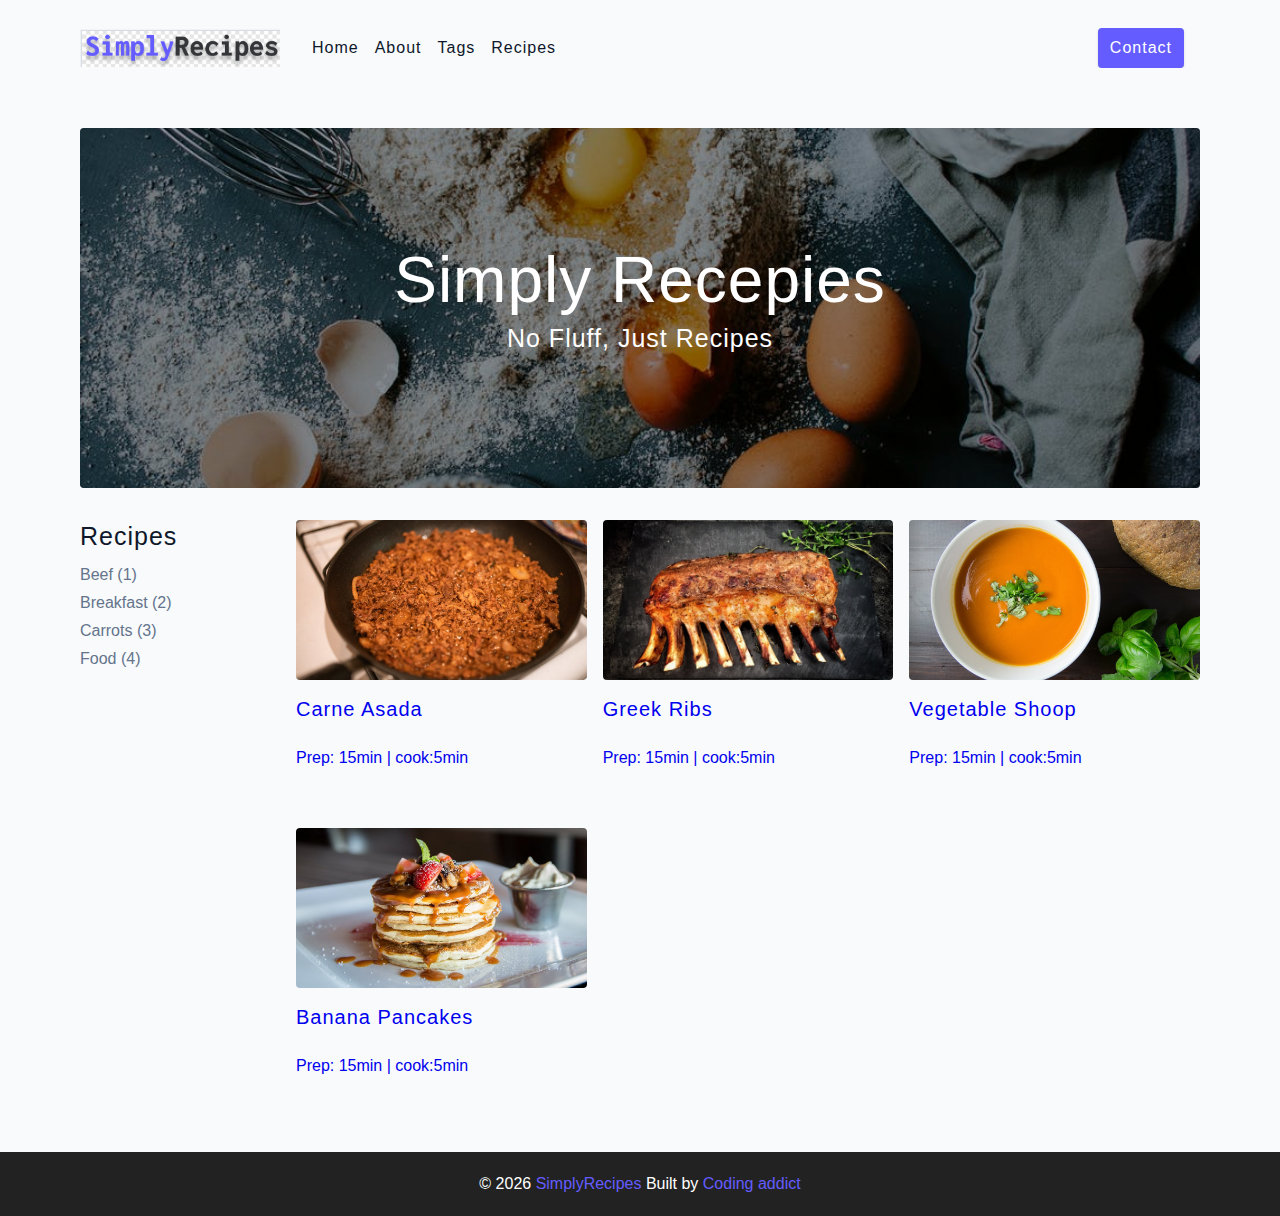
<file: Project3/index.html>
<!DOCTYPE html>
<html lang="en">

<head>
    <meta charset="UTF-8" />
    <meta http-equiv="X-UA-Compatible" content="IE=edge" />
    <meta name="viewport" content="width=device-width, initial-scale=1.0" />
    <title>Simply Recipes</title>
    <!-- favicon -->
    <link rel="shortcut icon" href="./assets/favicon.ico" type="image/x-icon" />
    <!-- normalize -->
    <link rel="stylesheet" href="normalize.css" />
    <!-- font-awesome -->
    <link rel="stylesheet" href="https://cdnjs.cloudflare.com/ajax/libs/font-awesome/5.14.0/css/all.min.css" />
    <!-- main css -->
    <link rel="stylesheet" href="main.css" />
</head>

<body>
    <!-- nav  -->
    <nav class="navbar">
        <div class="nav-center">
            <!-- header  -->
            <div class="nav-header">
                <a href="index.html" class="nav-logo">
                    <img src="./assets/logo.png" alt="simply recipes">
                </a>
                <button class="btn nav-btn">
                    <i class="fas fa-align-justify"></i>
                </button>
            </div>
            <!-- links -->
            <div class="nav-links">
                <a href="index.html" class="nav-link">Home</a>
                <a href="about.html" class="nav-link">About</a>
                <a href="tags.html" class="nav-link">Tags</a>
                <a href="recepies.html" class="nav-link">Recipes</a>
                <div class="nav-link contact-link">
                    <a href="contact.html" class="btn">Contact</a>
                </div>
            </div>
        </div>
    </nav>
    <!-- end of nav  -->
    <!-- main  -->
    <main class="page">
        <!-- header  -->
        <header class="hero">
            <div class="hero-container">
                <div class="hero-text">
                    <h1>simply recepies</h1>
                    <h4>no fluff, just recipes</h4>
                </div>
            </div>
        </header>
        <!-- end of header  -->
        <!-- recepies container  -->
        <section class="recipes-container">
            <!-- tag container  -->
            <div class="tags-container">
                <h4>recipes</h4>
                <div class="tags-list">
                    <a href="tag-template.html">Beef (1)</a>
                    <a href="tag-template.html">Breakfast (2)</a>
                    <a href="tag-template.html">Carrots (3)</a>
                    <a href="tag-template.html">Food (4)</a>
                </div>
            </div>
            <!-- end of tags container  -->
        <!-- recepies container  -->
        <div class="recipes-list">
            <!-- single recipes  -->
            <a href="single-recipe.html" class="recepie">
                <img src="./assets/recipes/recipe-1.jpeg" alt="food" class="img recipe-img"/>
                <h5>carne asada</h5>
                <p>Prep: 15min | cook:5min</p>
            </a>
            <a href="single-recipe.html" class="recepie">
                <img src="./assets/recipes/recipe-2.jpeg" alt="food" class="img recipe-img" />
                <h5>greek ribs</h5>
                <p>Prep: 15min | cook:5min</p>
            </a>
            <a href="single-recipe.html" class="recepie">
                <img src="./assets/recipes/recipe-3.jpeg" alt="food" class="img recipe-img" />
                <h5>vegetable shoop</h5>
                <p>Prep: 15min | cook:5min</p>
            </a>
            <a href="single-recipe.html" class="recepie">
                <img src="./assets/recipes/recipe-4.jpeg" alt="food" class="img recipe-img" />
                <h5>banana pancakes</h5>
                <p>Prep: 15min | cook:5min</p>
            </a>
            <!-- end single recipes  -->
        </div>
        <!-- end recepies container  -->
        </section>
    </main>
    <!-- end of main  -->
    <!-- footer  -->
    <footer class="page-fotter">
        <p>&copy; <span id="date"></span>
        <span class="footer-logo">SimplyRecipes</span>
        Built by <a href="https://www.johnsmilga.com/">Coding addict</a>
    </p>
    </footer>
<script src="app.js"></script>
</body>

</html>
</file>
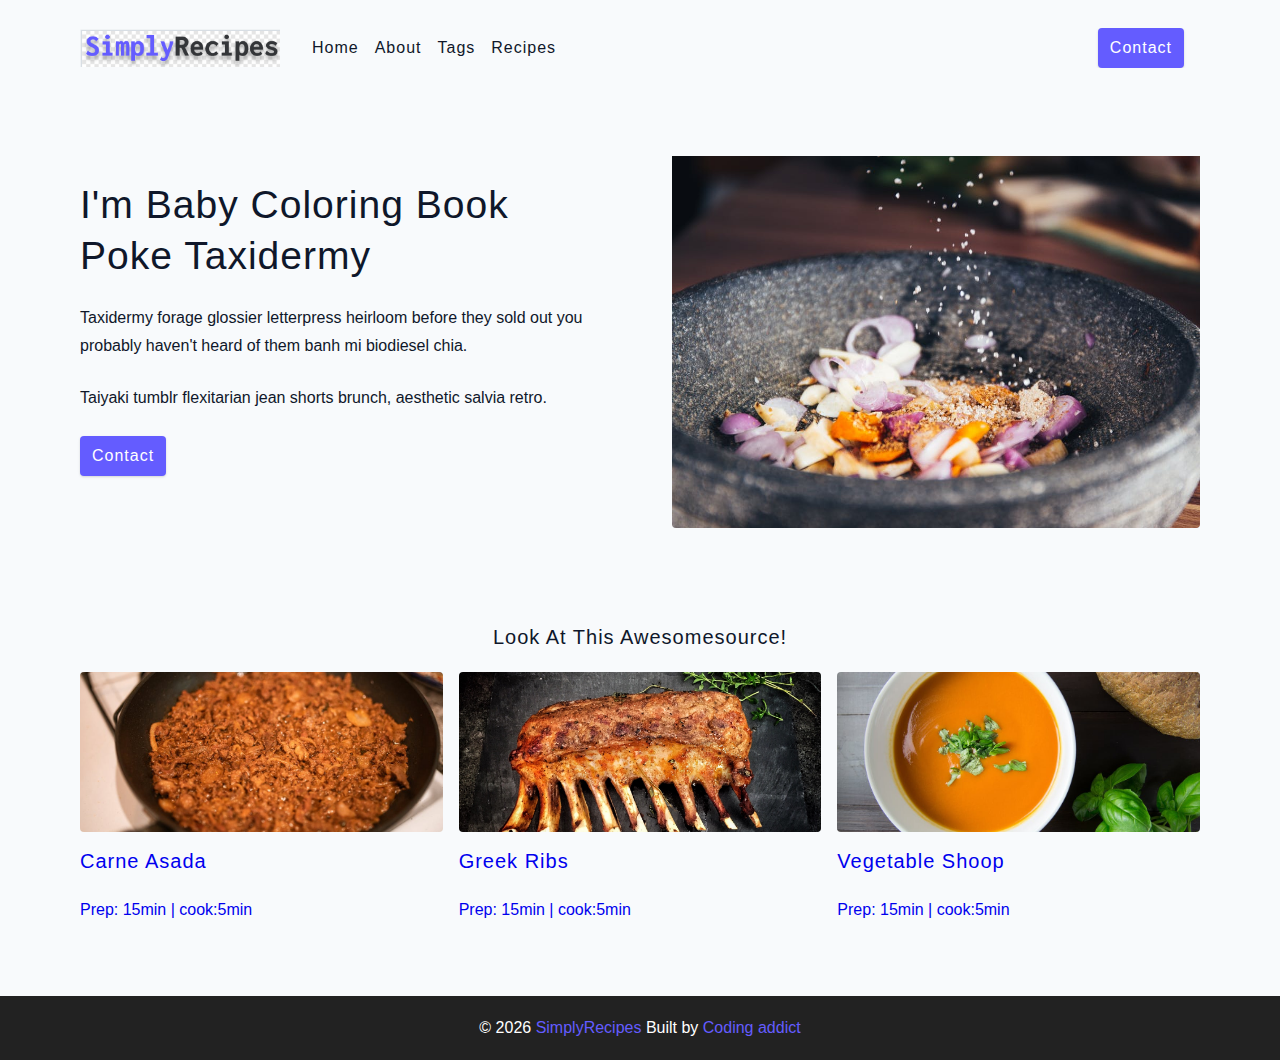
<file: Project3/about.html>
<!DOCTYPE html>
<html lang="en">

<head>
    <meta charset="UTF-8" />
    <meta http-equiv="X-UA-Compatible" content="IE=edge" />
    <meta name="viewport" content="width=device-width, initial-scale=1.0" />
    <title>About</title>
    <!-- favicon -->
    <link rel="shortcut icon" href="./assets/favicon.ico" type="image/x-icon" />
    <!-- normalize -->
    <link rel="stylesheet" href="normalize.css" />
    <!-- font-awesome -->
    <link rel="stylesheet" href="https://cdnjs.cloudflare.com/ajax/libs/font-awesome/5.14.0/css/all.min.css" />
    <!-- main css -->
    <link rel="stylesheet" href="main.css" />
</head>

<body>
    <!-- nav  -->
    <nav class="navbar">
        <div class="nav-center">
            <!-- header  -->
            <div class="nav-header">
                <a href="index.html" class="nav-logo">
                    <img src="./assets/logo.png" alt="simply recipes">
                </a>
                <button class="btn nav-btn">
                    <i class="fas fa-align-justify"></i>
                </button>
            </div>
            <!-- links -->
            <div class="nav-links">
                <a href="index.html" class="nav-link">Home</a>
                <a href="about.html" class="nav-link">About</a>
                <a href="tags.html" class="nav-link">Tags</a>
                <a href="recepies.html" class="nav-link">Recipes</a>
                <div class="nav-link contact-link">
                    <a href="contact.html" class="btn">Contact</a>
                </div>
            </div>
        </div>
    </nav>
    <!-- end of nav  -->
    <!-- main  -->
    <main class="page">
        <section class="about-page">
            <div>
                <h2>I'm baby coloring book poke taxidermy</h2>
                <p>Taxidermy forage glossier letterpress heirloom before they sold out you probably haven't heard of them banh mi biodiesel
                chia.</p>
                <p>Taiyaki tumblr flexitarian jean shorts brunch, aesthetic salvia retro.</p>
                <a href="contact.html" class="btn">Contact</a>
            </div>
            <div>
                <img src="./assets/about.jpeg" class="img about-img" alt="About">
            </div>
        </section>
        <section class="featured-recipes">
            <h5 class="featured-title">Look At This Awesomesource!</h5>
            <div class="recipes-list">
                <!-- single recipes  -->
                <a href="single-recipe.html" class="recepie">
                    <img src="./assets/recipes/recipe-1.jpeg" alt="food" class="img recipe-img" />
                    <h5>carne asada</h5>
                    <p>Prep: 15min | cook:5min</p>
                </a>
                <a href="single-recipe.html" class="recepie">
                    <img src="./assets/recipes/recipe-2.jpeg" alt="food" class="img recipe-img" />
                    <h5>greek ribs</h5>
                    <p>Prep: 15min | cook:5min</p>
                </a>
                <a href="single-recipe.html" class="recepie">
                    <img src="./assets/recipes/recipe-3.jpeg" alt="food" class="img recipe-img" />
                    <h5>vegetable shoop</h5>
                    <p>Prep: 15min | cook:5min</p>
                </a>
                <!-- end single recipes  -->
            </div>
        </section>
    </main>
    <!-- end of main  -->
    <!-- footer  -->
    <footer class="page-fotter">
        <p>&copy; <span id="date"></span>
            <span class="footer-logo">SimplyRecipes</span>
            Built by <a href="https://www.johnsmilga.com/">Coding addict</a>
        </p>
    </footer>
    <script src="app.js"></script>
</body>

</html>
</file>
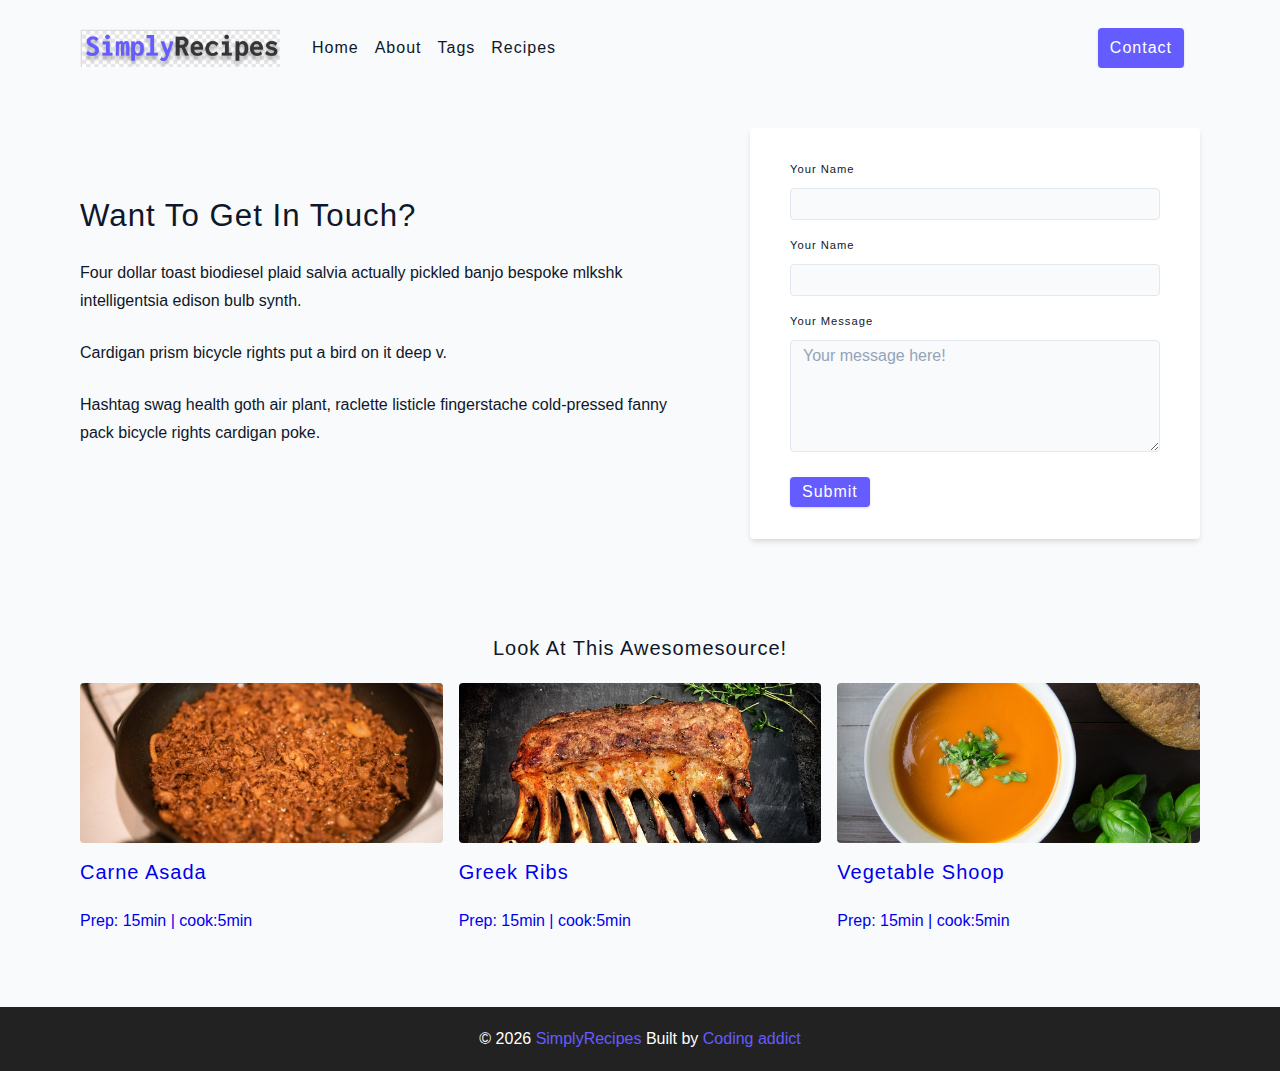
<file: Project3/contact.html>
<!DOCTYPE html>
<html lang="en">

<head>
    <meta charset="UTF-8" />
    <meta http-equiv="X-UA-Compatible" content="IE=edge" />
    <meta name="viewport" content="width=device-width, initial-scale=1.0" />
    <title>Contact</title>
    <!-- favicon -->
    <link rel="shortcut icon" href="./assets/favicon.ico" type="image/x-icon" />
    <!-- normalize -->
    <link rel="stylesheet" href="normalize.css" />
    <!-- font-awesome -->
    <link rel="stylesheet" href="https://cdnjs.cloudflare.com/ajax/libs/font-awesome/5.14.0/css/all.min.css" />
    <!-- main css -->
    <link rel="stylesheet" href="main.css" />
</head>

<body>
    <!-- nav  -->
    <nav class="navbar">
        <div class="nav-center">
            <!-- header  -->
            <div class="nav-header">
                <a href="index.html" class="nav-logo">
                    <img src="./assets/logo.png" alt="simply recipes">
                </a>
                <button class="btn nav-btn">
                    <i class="fas fa-align-justify"></i>
                </button>
            </div>
            <!-- links -->
            <div class="nav-links">
                <a href="index.html" class="nav-link">Home</a>
                <a href="about.html" class="nav-link">About</a>
                <a href="tags.html" class="nav-link">Tags</a>
                <a href="recepies.html" class="nav-link">Recipes</a>
                <div class="nav-link contact-link">
                    <a href="contact.html" class="btn">Contact</a>
                </div>
            </div>
        </div>
    </nav>
    <!-- end of nav  -->
    <!-- main  -->
    <main class="page">
        <section class="contact-container">
            <article class="contact-info">
                <h3>Want To Get In Touch?</h3>
                <p>Four dollar toast biodiesel plaid salvia actually pickled banjo bespoke mlkshk intelligentsia edison bulb synth.</p>
                <p>Cardigan prism bicycle rights put a bird on it deep v.</p>
                <p>Hashtag swag health goth air plant, raclette listicle fingerstache cold-pressed fanny pack bicycle rights cardigan poke.</p>
            </article>
            <article>
                <form action="" class="form contact-form">
                    <!-- single form row  -->
                <div class="form-row">
                    <label for="name" class="form-label">your name</label>
                    <input type="text" name="name" id="name" class="form-input">
                </div>
                <!-- end of single row  -->
                <!-- single form row  -->
                <div class="form-row">
                    <label for="email" class="form-label">your name</label>
                    <input type="text" name="email" id="email" class="form-input">
                </div>
                <div class="form-row">
                    <label for="message" class="form-label">Your Message</label>
                    <textarea name="message" id="message" class="form-textarea" cols="30" rows="10" placeholder="Your message here!"></textarea>
                </div>
                <button type="submit" class="btn">submit</button>
                <!-- end of single row  -->
                </form>

            </article>
        </section>
        <section class="featured-recipes">
            <h5 class="featured-title">Look At This Awesomesource!</h5>
            <div class="recipes-list">
                <!-- single recipes  -->
                <a href="single-recipe.html" class="recepie">
                    <img src="./assets/recipes/recipe-1.jpeg" alt="food" class="img recipe-img" />
                    <h5>carne asada</h5>
                    <p>Prep: 15min | cook:5min</p>
                </a>
                <a href="single-recipe.html" class="recepie">
                    <img src="./assets/recipes/recipe-2.jpeg" alt="food" class="img recipe-img" />
                    <h5>greek ribs</h5>
                    <p>Prep: 15min | cook:5min</p>
                </a>
                <a href="single-recipe.html" class="recepie">
                    <img src="./assets/recipes/recipe-3.jpeg" alt="food" class="img recipe-img" />
                    <h5>vegetable shoop</h5>
                    <p>Prep: 15min | cook:5min</p>
                </a>
                <!-- end single recipes  -->
            </div>
        </section>
    </main>
    <!-- end of main  -->
    <!-- footer  -->
    <footer class="page-fotter">
        <p>&copy; <span id="date"></span>
            <span class="footer-logo">SimplyRecipes</span>
            Built by <a href="https://www.johnsmilga.com/">Coding addict</a>
        </p>
    </footer>
    <script src="app.js"></script>
</body>

</html>
</file>
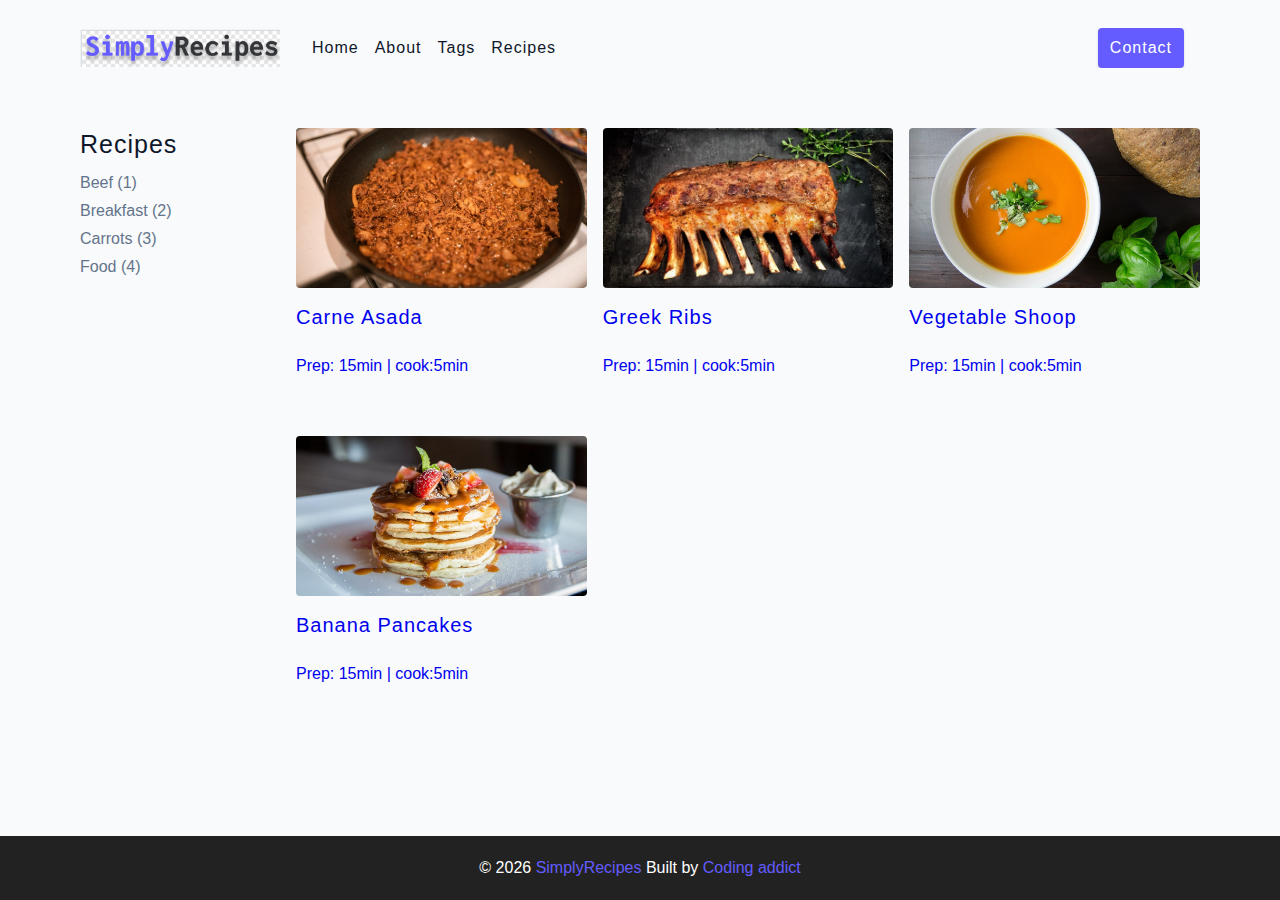
<file: Project3/recepies.html>
<!DOCTYPE html>
<html lang="en">

<head>
    <meta charset="UTF-8" />
    <meta http-equiv="X-UA-Compatible" content="IE=edge" />
    <meta name="viewport" content="width=device-width, initial-scale=1.0" />
    <title>Recepies</title>
    <!-- favicon -->
    <link rel="shortcut icon" href="./assets/favicon.ico" type="image/x-icon" />
    <!-- normalize -->
    <link rel="stylesheet" href="normalize.css" />
    <!-- font-awesome -->
    <link rel="stylesheet" href="https://cdnjs.cloudflare.com/ajax/libs/font-awesome/5.14.0/css/all.min.css" />
    <!-- main css -->
    <link rel="stylesheet" href="main.css" />
</head>

<body>
    <!-- nav  -->
    <nav class="navbar">
        <div class="nav-center">
            <!-- header  -->
            <div class="nav-header">
                <a href="index.html" class="nav-logo">
                    <img src="./assets/logo.png" alt="simply recipes">
                </a>
                <button class="btn nav-btn">
                    <i class="fas fa-align-justify"></i>
                </button>
            </div>
            <!-- links -->
            <div class="nav-links">
                <a href="index.html" class="nav-link">Home</a>
                <a href="about.html" class="nav-link">About</a>
                <a href="tags.html" class="nav-link">Tags</a>
                <a href="recepies.html" class="nav-link">Recipes</a>
                <div class="nav-link contact-link">
                    <a href="contact.html" class="btn">Contact</a>
                </div>
            </div>
        </div>
    </nav>
    <!-- end of nav  -->
    <!-- main  -->
    <main class="page">
        <!-- recepies container  -->
        <section class="recipes-container">
            <!-- tag container  -->
            <div class="tags-container">
                <h4>recipes</h4>
                <div class="tags-list">
                    <a href="tag-template.html">Beef (1)</a>
                    <a href="tag-template.html">Breakfast (2)</a>
                    <a href="tag-template.html">Carrots (3)</a>
                    <a href="tag-template.html">Food (4)</a>
                </div>
            </div>
            <!-- end of tags container  -->
            <!-- recepies container  -->
            <div class="recipes-list">
                <!-- single recipes  -->
                <a href="single-recipe.html" class="recepie">
                    <img src="./assets/recipes/recipe-1.jpeg" alt="food" class="img recipe-img" />
                    <h5>carne asada</h5>
                    <p>Prep: 15min | cook:5min</p>
                </a>
                <a href="single-recipe.html" class="recepie">
                    <img src="./assets/recipes/recipe-2.jpeg" alt="food" class="img recipe-img" />
                    <h5>greek ribs</h5>
                    <p>Prep: 15min | cook:5min</p>
                </a>
                <a href="single-recipe.html" class="recepie">
                    <img src="./assets/recipes/recipe-3.jpeg" alt="food" class="img recipe-img" />
                    <h5>vegetable shoop</h5>
                    <p>Prep: 15min | cook:5min</p>
                </a>
                <a href="single-recipe.html" class="recepie">
                    <img src="./assets/recipes/recipe-4.jpeg" alt="food" class="img recipe-img" />
                    <h5>banana pancakes</h5>
                    <p>Prep: 15min | cook:5min</p>
                </a>
                <!-- end single recipes  -->
            </div>
            <!-- end recepies container  -->
    </main>
    <!-- end of main  -->
    <!-- footer  -->
    <footer class="page-fotter">
        <p>&copy; <span id="date"></span>
            <span class="footer-logo">SimplyRecipes</span>
            Built by <a href="https://www.johnsmilga.com/">Coding addict</a>
        </p>
    </footer>
    <script src="app.js"></script>
</body>

</html>
</file>
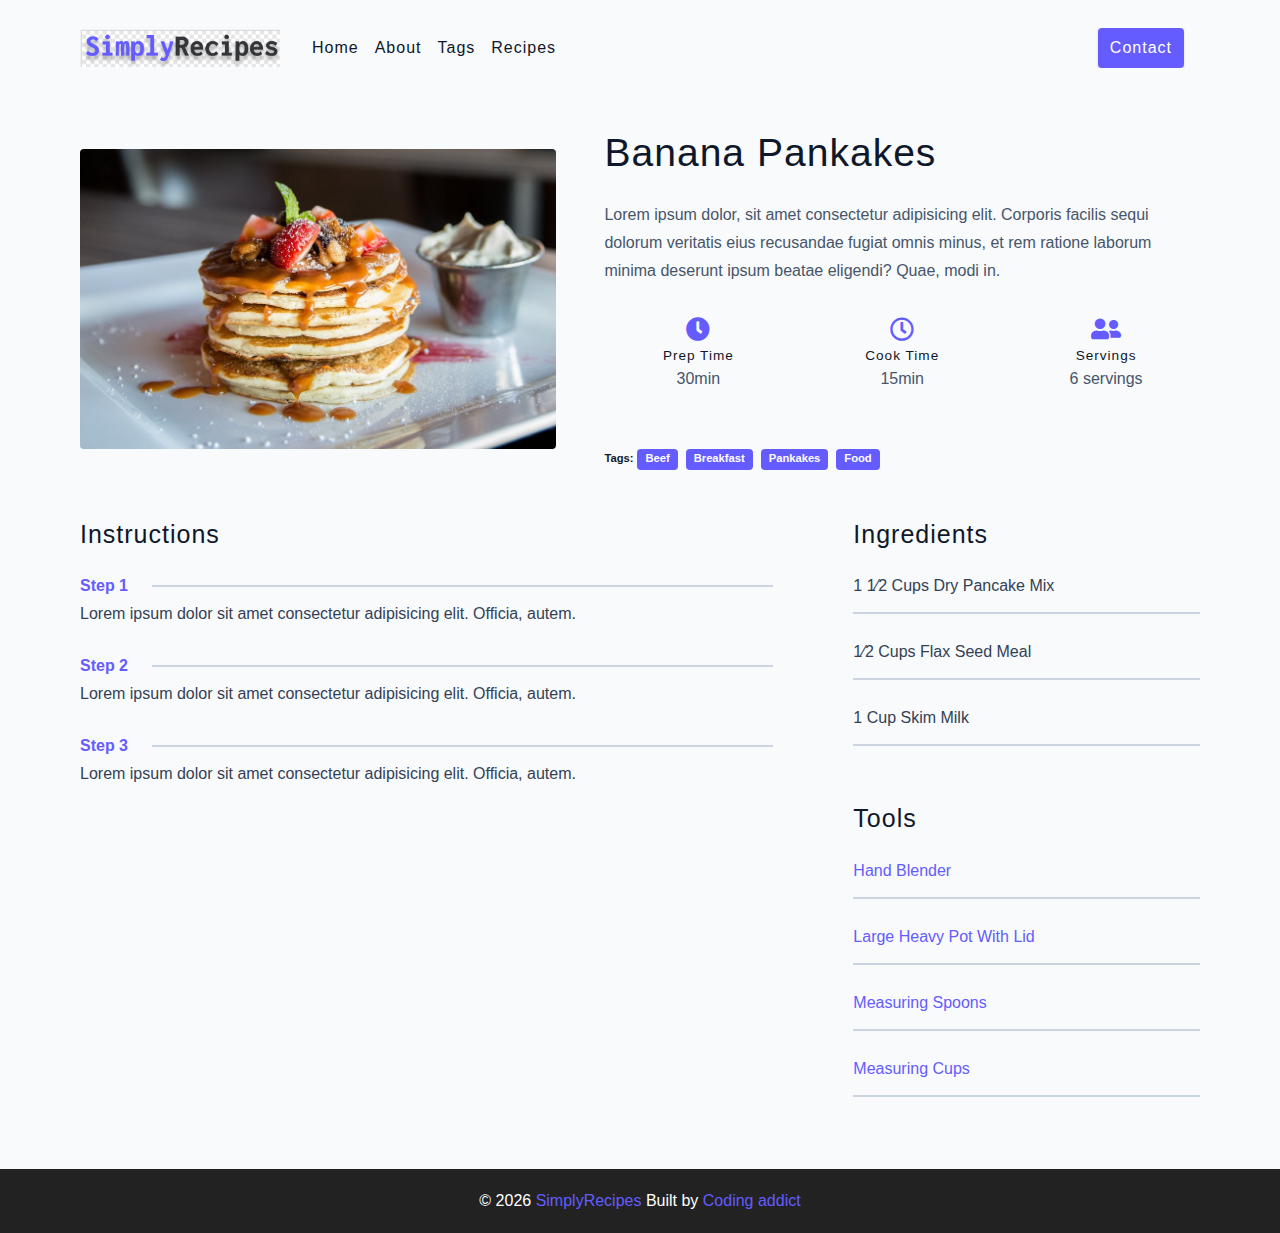
<file: Project3/single-recipe.html>
<!DOCTYPE html>
<html lang="en">

<head>
    <meta charset="UTF-8" />
    <meta http-equiv="X-UA-Compatible" content="IE=edge" />
    <meta name="viewport" content="width=device-width, initial-scale=1.0" />
    <title>SingleRecipe</title>
    <!-- favicon -->
    <link rel="shortcut icon" href="./assets/favicon.ico" type="image/x-icon" />
    <!-- normalize -->
    <link rel="stylesheet" href="normalize.css" />
    <!-- font-awesome -->
    <link rel="stylesheet" href="https://cdnjs.cloudflare.com/ajax/libs/font-awesome/5.14.0/css/all.min.css" />
    <!-- main css -->
    <link rel="stylesheet" href="main.css" />
</head>

<body>
    <!-- nav  -->
    <nav class="navbar">
        <div class="nav-center">
            <!-- header  -->
            <div class="nav-header">
                <a href="index.html" class="nav-logo">
                    <img src="./assets/logo.png" alt="simply recipes">
                </a>
                <button class="btn nav-btn">
                    <i class="fas fa-align-justify"></i>
                </button>
            </div>
            <!-- links -->
            <div class="nav-links">
                <a href="index.html" class="nav-link">Home</a>
                <a href="about.html" class="nav-link">About</a>
                <a href="tags.html" class="nav-link">Tags</a>
                <a href="recepies.html" class="nav-link">Recipes</a>
                <div class="nav-link contact-link">
                    <a href="contact.html" class="btn">Contact</a>
                </div>
            </div>
        </div>
    </nav>
    <!-- end of nav  -->
    <!-- main  -->
    <main class="page">
        <div class="recipe-page">
            <section class="recipe-hero">
                <img src="./assets/recipes/recipe-4.jpeg" class="img recipe-hero" alt="">
                <article>
                    <h2>Banana Pankakes</h2>
                    <p>Lorem ipsum dolor, sit amet consectetur adipisicing elit. Corporis facilis sequi dolorum
                        veritatis eius recusandae fugiat omnis minus, et rem ratione laborum minima deserunt ipsum
                        beatae eligendi? Quae, modi in.</p>
                    <!-- recipe icons -->
                    <div class="recipe-icons">
                        <!-- single recipe icon  -->
                        <article>
                            <i class="fas fa-clock"></i>
                            <h5>prep time</h5>
                            <p>
                                30min
                            </p>
                        </article>
                        <article>
                            <i class="far fa-clock"></i>
                            <h5>cook time</h5>
                            <p>
                                15min
                            </p>
                        </article>
                        <article>
                            <i class="fas fa-user-friends"></i>
                            <h5>servings</h5>
                            <p>
                                6 servings
                            </p>
                        </article>
                    </div>
                    <!--recipe  tags-->
                    <div class="recipe-tags">
                        Tags: <a href="tag-template.html">beef</a>
                        <a href="tag-template.html">breakfast</a>
                        <a href="tag-template.html">Pankakes</a>
                        <a href="tag-template.html">food</a>
                    </div>
                </article>
            </section>
            <!-- recipe-content  -->
            <section class="recipe-content">
                <article class="first-column">
                    <h4>instructions</h4>
                    <!-- single instructions  -->
                    <div class="single-instruction">
                        <header>
                            <p>step 1</p>
                            <div></div>
                        </header>
                        <p>Lorem ipsum dolor sit amet consectetur adipisicing elit. Officia, autem.
                        </p>
                    </div>
                    <div class="single-instruction">
                        <header>
                            <p>step 2</p>
                            <div></div>
                        </header>
                        <p>Lorem ipsum dolor sit amet consectetur adipisicing elit. Officia, autem.
                        </p>
                    </div>
                    <div class="single-instruction">
                        <header>
                            <p>step 3</p>
                            <div></div>
                        </header>
                        <p>Lorem ipsum dolor sit amet consectetur adipisicing elit. Officia, autem.
                        </p>
                    </div>
                </article>
                <article class="second-column">
                    <div>
                        <h4>
                            ingredients
                        </h4>
                        
                        <p class="single-ingredient">1 1&frasl;2 cups dry pancake mix</p>
                        <p class="single-ingredient">1&frasl;2 cups flax seed meal</p>
                        <p class="single-ingredient">1 cup skim milk</p>
                    </div>
                    <div>
                        <h4>Tools</h4>
                        <p class="single-tool">Hand Blender</p>
                        <p class="single-tool">Large Heavy Pot With Lid</p>
                        <p class="single-tool">Measuring Spoons</p>
                        <p class="single-tool">Measuring Cups</p>
                    </div>
                </article>
            </section>
        </div>
    </main>
    <!-- end of main  -->
    <!-- footer  -->
    <footer class="page-fotter">
        <p>&copy; <span id="date"></span>
            <span class="footer-logo">SimplyRecipes</span>
            Built by <a href="https://www.johnsmilga.com/">Coding addict</a>
        </p>
    </footer>
    <script src="app.js"></script>
</body>

</html>
</file>
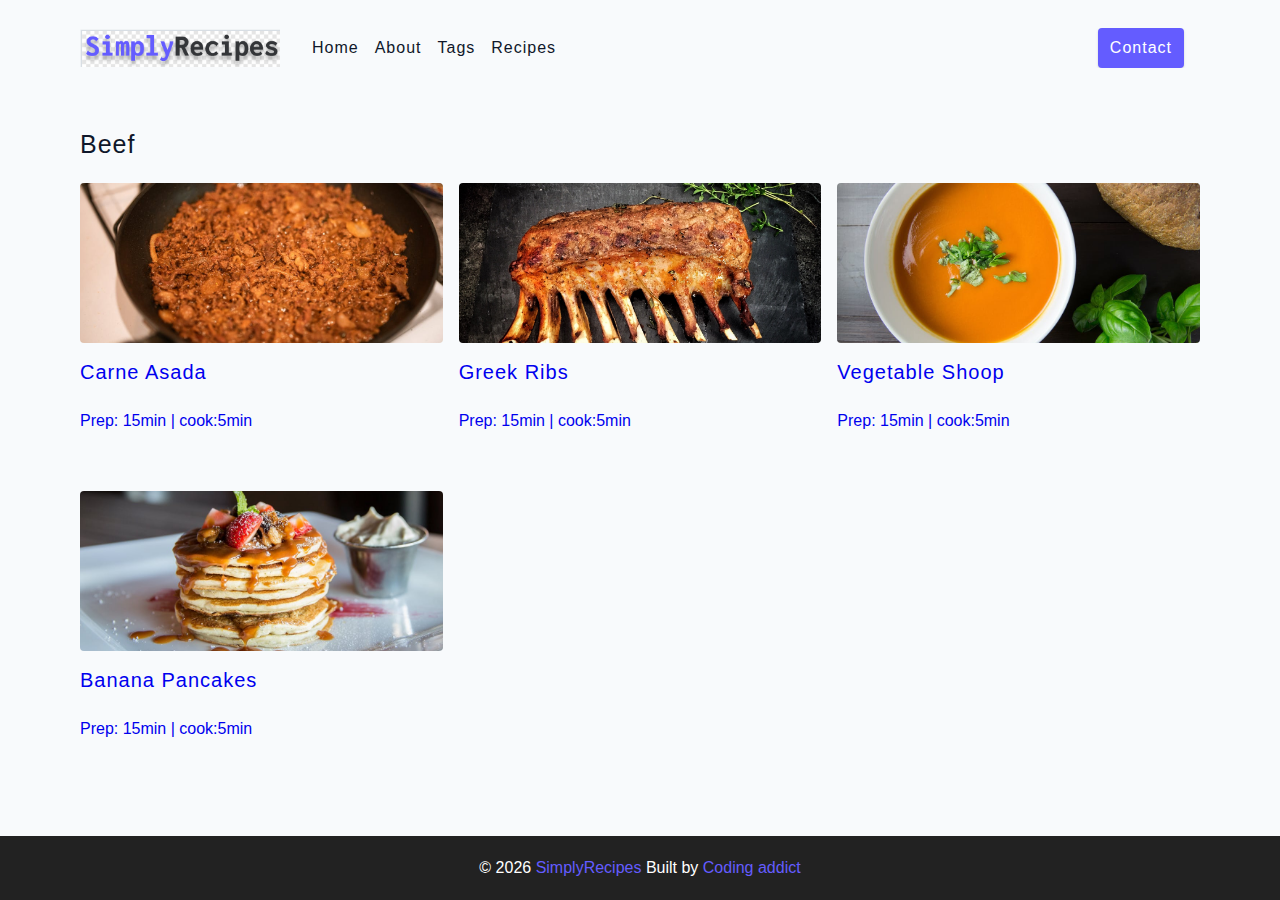
<file: Project3/tag-template.html>
<!DOCTYPE html>
<html lang="en">

<head>
    <meta charset="UTF-8" />
    <meta http-equiv="X-UA-Compatible" content="IE=edge" />
    <meta name="viewport" content="width=device-width, initial-scale=1.0" />
    <title><Tag-template></Tag-template></title>
    <!-- favicon -->
    <link rel="shortcut icon" href="./assets/favicon.ico" type="image/x-icon" />
    <!-- normalize -->
    <link rel="stylesheet" href="normalize.css" />
    <!-- font-awesome -->
    <link rel="stylesheet" href="https://cdnjs.cloudflare.com/ajax/libs/font-awesome/5.14.0/css/all.min.css" />
    <!-- main css -->
    <link rel="stylesheet" href="main.css" />
</head>

<body>
    <!-- nav  -->
    <nav class="navbar">
        <div class="nav-center">
            <!-- header  -->
            <div class="nav-header">
                <a href="index.html" class="nav-logo">
                    <img src="./assets/logo.png" alt="simply recipes">
                </a>
                <button class="btn nav-btn">
                    <i class="fas fa-align-justify"></i>
                </button>
            </div>
            <!-- links -->
            <div class="nav-links">
                <a href="index.html" class="nav-link">Home</a>
                <a href="about.html" class="nav-link">About</a>
                <a href="tags.html" class="nav-link">Tags</a>
                <a href="recepies.html" class="nav-link">Recipes</a>
                <div class="nav-link contact-link">
                    <a href="contact.html" class="btn">Contact</a>
                </div>
            </div>
        </div>
    </nav>
    <!-- end of nav  -->
    <!-- main  -->
    <main class="page">
        <div>
            <h4>Beef</h4>
        </div>
        <div class="recipes-list">
            <!-- single recipes  -->
            <a href="single-recipe.html" class="recepie">
                <img src="./assets/recipes/recipe-1.jpeg" alt="food" class="img recipe-img" />
                <h5>carne asada</h5>
                <p>Prep: 15min | cook:5min</p>
            </a>
            <a href="single-recipe.html" class="recepie">
                <img src="./assets/recipes/recipe-2.jpeg" alt="food" class="img recipe-img" />
                <h5>greek ribs</h5>
                <p>Prep: 15min | cook:5min</p>
            </a>
            <a href="single-recipe.html" class="recepie">
                <img src="./assets/recipes/recipe-3.jpeg" alt="food" class="img recipe-img" />
                <h5>vegetable shoop</h5>
                <p>Prep: 15min | cook:5min</p>
            </a>
            <a href="single-recipe.html" class="recepie">
                <img src="./assets/recipes/recipe-4.jpeg" alt="food" class="img recipe-img" />
                <h5>banana pancakes</h5>
                <p>Prep: 15min | cook:5min</p>
            </a>
            <!-- end single recipes  -->
        </div>
    </main>
    <!-- end of main  -->
    <!-- footer  -->
    <footer class="page-fotter">
        <p>&copy; <span id="date"></span>
            <span class="footer-logo">SimplyRecipes</span>
            Built by <a href="https://www.johnsmilga.com/">Coding addict</a>
        </p>
    </footer>
    <script src="app.js"></script>
</body>

</html>
</file>
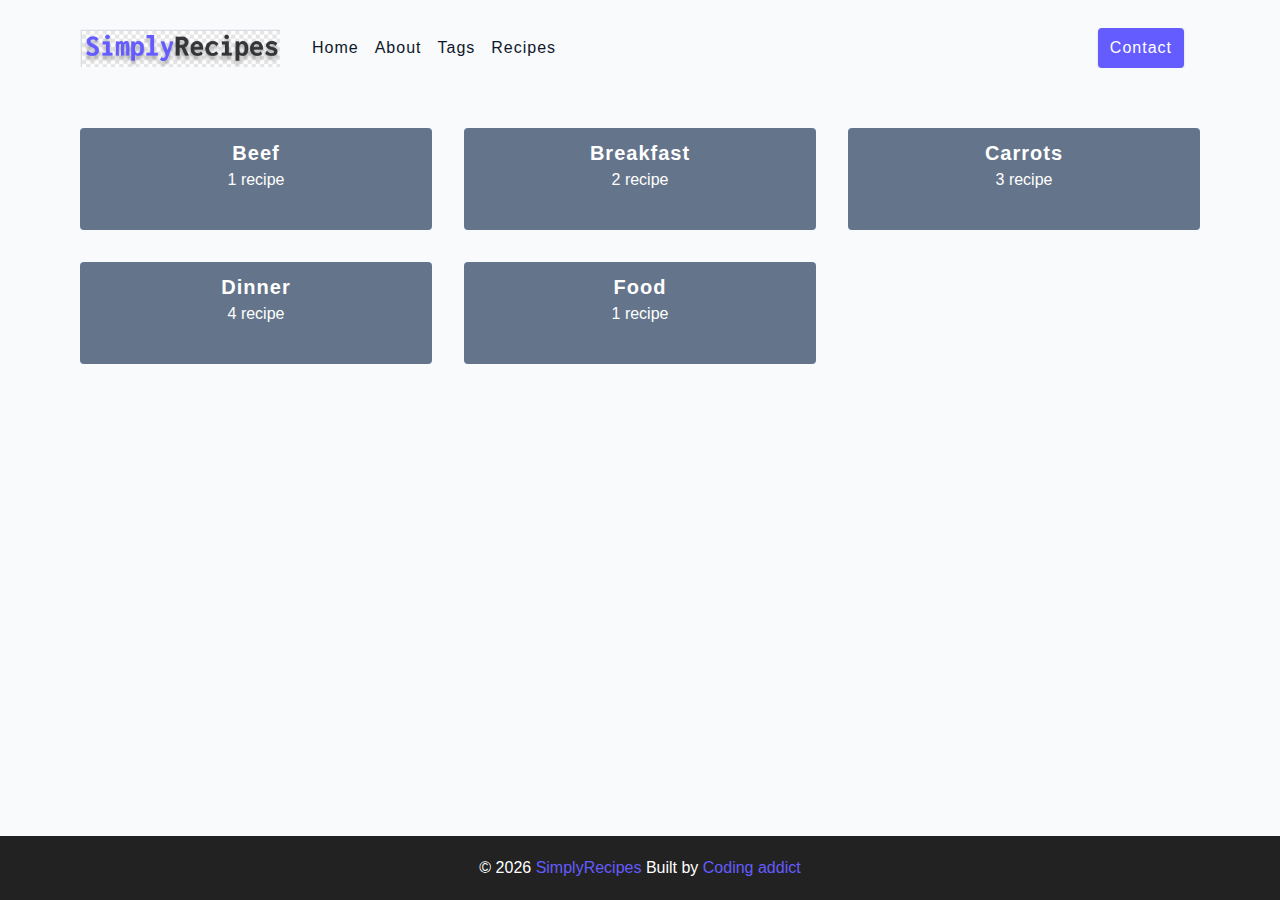
<file: Project3/tags.html>
<!DOCTYPE html>
<html lang="en">

<head>
    <meta charset="UTF-8" />
    <meta http-equiv="X-UA-Compatible" content="IE=edge" />
    <meta name="viewport" content="width=device-width, initial-scale=1.0" />
    <title>Tags</title>
    <!-- favicon -->
    <link rel="shortcut icon" href="./assets/favicon.ico" type="image/x-icon" />
    <!-- normalize -->
    <link rel="stylesheet" href="normalize.css" />
    <!-- font-awesome -->
    <link rel="stylesheet" href="https://cdnjs.cloudflare.com/ajax/libs/font-awesome/5.14.0/css/all.min.css" />
    <!-- main css -->
    <link rel="stylesheet" href="main.css" />
</head>

<body>
    <!-- nav  -->
    <nav class="navbar">
        <div class="nav-center">
            <!-- header  -->
            <div class="nav-header">
                <a href="index.html" class="nav-logo">
                    <img src="./assets/logo.png" alt="simply recipes">
                </a>
                <button class="btn nav-btn">
                    <i class="fas fa-align-justify"></i>
                </button>
            </div>
            <!-- links -->
            <div class="nav-links">
                <a href="index.html" class="nav-link">Home</a>
                <a href="about.html" class="nav-link">About</a>
                <a href="tags.html" class="nav-link">Tags</a>
                <a href="recepies.html" class="nav-link">Recipes</a>
                <div class="nav-link contact-link">
                    <a href="contact.html" class="btn">Contact</a>
                </div>
            </div>
        </div>
    </nav>
    <!-- end of nav  -->
    <!-- main  -->
    <main class="page">
        <section class="tags-wrapper">
            <!-- single tag  -->
            <a href="tag-template.html" class="tag">
                <h5>beef</h5>
                <p>1 recipe</p>
            </a>
            <!-- end of single tag  -->
            <!-- single tag  -->
            <a href="tag-template.html" class="tag">
                <h5>breakfast</h5>
                <p>2 recipe</p>
            </a>
            <!-- end of single tag  -->
            <!-- single tag  -->
            <a href="tag-template.html" class="tag">
                <h5>carrots</h5>
                <p>3 recipe</p>
            </a>
            <!-- end of single tag  -->
            <!-- single tag  -->
            <a href="tag-template.html" class="tag">
                <h5>dinner</h5>
                <p>4 recipe</p>
            </a>
            <!-- end of single tag  -->
            <!-- single tag  -->
            <a href="tag-template.html" class="tag">
                <h5>food</h5>
                <p>1 recipe</p>
            </a>
            <!-- end of single tag  -->
        </section>
    </main>
    <!-- end of main  -->
    <!-- footer  -->
    <footer class="page-fotter">
        <p>&copy; <span id="date"></span>
            <span class="footer-logo">SimplyRecipes</span>
            Built by <a href="https://www.johnsmilga.com/">Coding addict</a>
        </p>
    </footer>
    <script src="app.js"></script>
</body>

</html>
</file>
<file: Project3/main.css>
*,
::after,
::before {
  box-sizing: border-box;
}
/* fonts */

@import url('https://fonts.googleapis.com/css2?family=Roboto:wght@400;500;600&family=Montserrat&display=swap');
html {
  font-size: 100%;
} /*16px*/

:root {
  /* colors */
  --primary-100: #e2e0ff;
  --primary-200: #c1beff;
  --primary-300: #a29dff;
  --primary-400: #837dff;
  --primary-500: #645cff;
  --primary-600: #504acc;
  --primary-700: #3c3799;
  --primary-800: #282566;
  --primary-900: #141233;

  /* grey */
  --grey-50: #f8fafc;
  --grey-100: #f1f5f9;
  --grey-200: #e2e8f0;
  --grey-300: #cbd5e1;
  --grey-400: #94a3b8;
  --grey-500: #64748b;
  --grey-600: #475569;
  --grey-700: #334155;
  --grey-800: #1e293b;
  --grey-900: #0f172a;
  /* rest of the colors */
  --black: #222;
  --white: #fff;
  --red-light: #f8d7da;
  --red-dark: #842029;
  --green-light: #d1e7dd;
  --green-dark: #0f5132;

  /* fonts  */
  --headingFont: 'Roboto', sans-serif;
  --bodyFont: 'Nunito', sans-serif;
  --smallText: 0.7em;
  /* rest of the vars */
  --backgroundColor: var(--grey-50);
  --textColor: var(--grey-900);
  --borderRadius: 0.25rem;
  --letterSpacing: 1px;
  --transition: 0.3s ease-in-out all;
  --max-width: 1120px;
  --fixed-width: 600px;

  /* box shadow*/
  --shadow-1: 0 1px 3px 0 rgba(0, 0, 0, 0.1), 0 1px 2px 0 rgba(0, 0, 0, 0.06);
  --shadow-2: 0 4px 6px -1px rgba(0, 0, 0, 0.1),
    0 2px 4px -1px rgba(0, 0, 0, 0.06);
  --shadow-3: 0 10px 15px -3px rgba(0, 0, 0, 0.1),
    0 4px 6px -2px rgba(0, 0, 0, 0.05);
  --shadow-4: 0 20px 25px -5px rgba(0, 0, 0, 0.1),
    0 10px 10px -5px rgba(0, 0, 0, 0.04);
}

body {
  background: var(--backgroundColor);
  font-family: var(--bodyFont);
  font-weight: 400;
  line-height: 1.75;
  color: var(--textColor);
}

p {
  margin-top: 0;
  margin-bottom: 1.5rem;
  max-width: 40em;
}

h1,
h2,
h3,
h4,
h5 {
  margin: 0;
  margin-bottom: 1.38rem;
  font-family: var(--headingFont);
  font-weight: 400;
  line-height: 1.3;
  text-transform: capitalize;
  letter-spacing: var(--letterSpacing);
}

h1 {
  margin-top: 0;
  font-size: 3.052rem;
}

h2 {
  font-size: 2.441rem;
}

h3 {
  font-size: 1.953rem;
}

h4 {
  font-size: 1.563rem;
}

h5 {
  font-size: 1.25rem;
}

small,
.text-small {
  font-size: var(--smallText);
}

a {
  text-decoration: none;
}
ul {
  list-style-type: none;
  padding: 0;
}

.img {
  width: 100%;
  display: block;
  object-fit: cover;
}
/* buttons */

.btn {
  cursor: pointer;
  color: var(--white);
  background: var(--primary-500);
  border: transparent;
  border-radius: var(--borderRadius);
  letter-spacing: var(--letterSpacing);
  padding: 0.375rem 0.75rem;
  box-shadow: var(--shadow-1);
  transition: var(--transtion);
  text-transform: capitalize;
  display: inline-block;
}
.btn:hover {
  background: var(--primary-700);
  box-shadow: var(--shadow-3);
}
.btn-hipster {
  color: var(--primary-500);
  background: var(--primary-200);
}
.btn-hipster:hover {
  color: var(--primary-200);
  background: var(--primary-700);
}
.btn-block {
  width: 100%;
}

/* alerts */
.alert {
  padding: 0.375rem 0.75rem;
  margin-bottom: 1rem;
  border-color: transparent;
  border-radius: var(--borderRadius);
}

.alert-danger {
  color: var(--red-dark);
  background: var(--red-light);
}
.alert-success {
  color: var(--green-dark);
  background: var(--green-light);
}
/* form */

.form {
  width: 90vw;
  max-width: var(--fixed-width);
  background: var(--white);
  border-radius: var(--borderRadius);
  box-shadow: var(--shadow-2);
  padding: 2rem 2.5rem;
  margin: 3rem auto;
}
.form-label {
  display: block;
  font-size: var(--smallText);
  margin-bottom: 0.5rem;
  text-transform: capitalize;
  letter-spacing: var(--letterSpacing);
}
.form-input,
.form-textarea {
  width: 100%;
  padding: 0.375rem 0.75rem;
  border-radius: var(--borderRadius);
  background: var(--backgroundColor);
  border: 1px solid var(--grey-200);
}

.form-row {
  margin-bottom: 1rem;
}

.form-textarea {
  height: 7rem;
}
::placeholder {
  font-family: inherit;
  color: var(--grey-400);
}
.form-alert {
  color: var(--red-dark);
  letter-spacing: var(--letterSpacing);
  text-transform: capitalize;
}
/* alert */

@keyframes spinner {
  to {
    transform: rotate(360deg);
  }
}

.loading {
  width: 6rem;
  height: 6rem;
  border: 5px solid var(--grey-400);
  border-radius: 50%;
  border-top-color: var(--primary-500);
  animation: spinner 0.6s linear infinite;
}
.loading {
  margin: 0 auto;
}
/* title */

.title {
  text-align: center;
}

.title-underline {
  background: var(--primary-500);
  width: 7rem;
  height: 0.25rem;
  margin: 0 auto;
  margin-top: -1rem;
}

/*
=============== 
Navbar
===============
*/
.navbar{
  display: flex;
  justify-content: center;
  align-items: center;
  /* background: blue; */
}
.nav-center{
  width: 90vw;
  width: var(--max-width);
  /* background:red; */
}
.nav-header{
  height: 6rem;
  display: flex;
  justify-content: space-between;
  align-items: center;
}
.nav-logo{
  /* background: red; */
  display: flex;
  align-items: center;
}
.nav-header img{
  width: 200px;
}
.nav-btn{
  padding: 0.15rem 0.75rem;
}
.nav-btn i{
  font-size: 1.25rem;
}
.nav-links{
  display: flex;
  flex-direction: column;
  /* todo  */
  height:0;
  overflow: hidden;
  transition: var(--transition);
}
.show-links{
  height: 310px;
}
.nav-link{
  display: block;
  text-align: center;
  color: var(--grey-900);
  text-transform: capitalize;
  letter-spacing: var(--letterSpacing);
  padding: 1rem 0;
  transition: var(--transition);
  border-top: 1px solid var(--grey-500);
}
.nav-link:hover{
  color:var(--primary-500);
}
.contact-link a{
  padding:0.15 rem 1rem;
} 


@media screen and (min-width:800px) {
  .nav-btn{
    display: none;
  }
  .navbar{
    height:6rem;
  }
  .nav-center{
    display: flex;
    align-items: center;
  }
  .nav-header{
    height: auto;
    margin-right: 2rem;
  }
  .nav-links{
    height: auto;
    flex-direction: row;
    align-items: center;
    width: 100%;
  }
  .nav-link{
    padding: 0;
    border-top: none;
    margin-right: 1rem;
    font-size: 1rem;
  }
  .contact-link{
    margin-left: auto;
  }
}
/* Page */
.page{
  /* background:red; */
  width: 90vw;
  max-width: var(--max-width);
  margin: 0 auto;
  padding-top: 2rem;
  min-height: calc(100vh - (6rem + 4rem));
}

/* Footer  */
.page-fotter{
  height: 4rem;
  display: flex;
  align-items: center;
  justify-content: center;
  background: var(--black);
  color: var(--white);
}
.page-fotter p{
  margin-bottom: 0;
}
.footer-logo,
.page-fotter a{
  color:var(--primary-500);
}
/* Footer  */



/* Hero  */
.hero{
  height: 40vh;
  background: url('./assets/main.jpeg') center/cover no-repeat;
  margin-bottom: 2rem;
  border-radius: var(--borderRadius);
  position: relative;

}
.hero-container{
  position: absolute;
  width: 100%;
  height: 100%;
  top: 0;
  left: 0;
  background: rgba(0, 0, 0, 0.3);
  border-radius: var(--borderRadius);
  display: flex;
  align-items: center;
  justify-content: center;
}
.hero-text{
  color: var(--white);
  text-align: center;
}
@media screen and (min-width:600px) {
  .hero-text h1{
    font-size: 4rem;
    margin-bottom:0; 
  }
  
}

/* Recipes */
.recipes-container{
  display: grid;
  gap: 2rem 1rem;
  /* border: 2px solid red; */
}
.tags-container{
  /* border: 2px solid blue; */
  order: 1;
  display: flex;
  flex-direction: column;
  padding-bottom: 3rem;
}

.recipes-list{
  display: grid;
  gap: 2rem 1rem;
  padding-bottom: 3rem;
  /* border: 2px solid green; */
}
.tags-container h4{
  margin-bottom: 0.5rem;
  font-weight: 500;
}
.tags-list{
  display: grid;
  grid-template-columns: 1fr 1fr 1fr;
}
.tags-list a{
  text-transform: capitalize;
  display: block;
  color: var(--grey-500);
  transition:var(--transition);
}
.tags-list a:hover{
  color: var(--primary-500);
}

.recipe{
  display: block;
}

.recipe-img{
  height: 15rem;
  border-radius: var(--borderRadius);
  margin-bottom: 1rem;
}
.recipe h5{
  margin-bottom:0 ;
  line-height: 1;
  margin-top: 0.5rem;
  letter-spacing: var(--letterSpacing);
}



@media screen and (min-width:576px) {
  .recipes-list{
    grid-template-columns: 1fr 1fr;
  }
    .recipe-img {
    height:10rem;
  }
}
@media screen and (min-width:992px) {
  .recipes-container{
    grid-template-columns: 200px 1fr; 
  }
  .tags-container{
    order: 0;

  }
  .recipe p{
    font-size: 0.85rem;
  }
  .tags-list{
    grid-template-columns: 1fr;
  }
}
@media screen and (min-width:1200px) {
  .recipe h5{
    font-size: 1.15rem;
  }
  .recipes-list{
    grid-template-columns: 1fr 1fr 1fr;
  }
}
/* 400 Error */
.error-page{
  text-align: center;
  padding-top: 5rem;

}
.error-page h1{
  font-size: 9rem;
}

/* About-page */
.about-page article h2{
  text-transform: none;
  font-weight: bold;
}
.about-page{
  grid-template-columns: 1fr 1fr;
  gap: 2rem 4rem;
  padding-bottom: 3rem;
}
.about-img{
  border-radius:var(--borderRadius) ;
  height: 350px;
  padding-top: 1.75rem;
}
@media screen and (min-width:992px) {
  .about-page {
    display: grid;
    grid-template-columns: 1fr 1fr;
    align-items: center;
  }
  .about-img{
    height:400px;
  }
}
.featured-recipes{
  padding-top: 3rem;
}
.featured-title{
  text-align: center;
}
/* contact-page */
.contact-form{
  width: 100%;
  margin: 0;
}
.contact-container{
  display: grid;
  gap: 2rem 3rem;
  padding-bottom: 3rem;
}
@media screen and (min-width:992px) {
  .contact-container{
    grid-template-columns: 1fr 450px;
    align-items: center;
  }
}

/* tags */
.tags-wrapper{
  display: grid;
  gap: 2rem;
  padding-bottom: 3rem;
}
.tag{
  background: var(--grey-500);
  border-radius: var(--borderRadius);
  text-align: center;
  color: var(--white);
  transition: var(--transition);
  padding: 0.75rem 0;
}
.tag:hover{
  background: var(--primary-500);
}
.tag h5,tag p{
  margin-bottom: 0;

}
.tag h5{
  font-weight: 600;
}
@media screen and (min-width:992px) {
  .tags-wrapper{
    grid-template-columns: repeat(3,1fr);
  }
}

/* single recipe page  */
.recipe-hero{
  display: grid;
  gap: 3rem;
}
.recipe-hero img{
  height:300px;
  border-radius: var(--borderRadius);
}
.recipe-hero p{
  color: var(--grey-600);
}
.recipe-icons{
  display: grid;
  grid-template-columns: repeat(3,1fr);
  gap: 1rem;
  margin: 2rem 0;
  text-align: center;
}
.recipe-icons i{
  font-size: 1.5rem;
  color: var(--primary-500);
}
.recipe-icons h5, .recipi-icons p{
  margin-bottom: 0;
  font-size: 0.85rem;
}
.recipe-icons p{
  color: var(--grey-600);
}
.recipe-tags{
  display: flex;
  align-items: center;
  flex-wrap: wrap;
  font-size: 0.7em;
  font-weight: 600;
}
.recipe-tags a{
  background: var(--primary-500);
  border-radius: var(--borderRadius);
  color: var(--white);
  padding: 0.05rem 0.5rem;
  margin: 0 0.25rem;
  text-transform: capitalize;
}
@media screen and (min-width:992px) {
  .recipe-hero{
    grid-template-columns:4fr 5fr;
    align-items: center;
  }
}
.recipe-content{
  padding: 3rem 0;
  display: grid;
  gap: 2rem 5rem;
}

@media screen and (min-width:992px) {
  .recipe-content{
    grid-template-columns: 2fr 1fr;
  }
}

.single-instruction header{
  display: grid;
  grid-template-columns: auto 1fr;
  gap: 1.5rem;
  align-items: center;
}
.single-instruction header div{
  height: 2px;
  background: var(--grey-300);
}
.single-instruction header p{
  text-transform: capitalize;
  font-weight: 600;
  margin-bottom: 0;
  color: var(--primary-500);
}
.single-instruction >p{
  color: var(--grey-700);
}
.second-column{
  display: grid;
  row-gap: 2rem;

}
.single-ingredient{
  border-bottom: 2px solid var(--grey-300);
  padding-bottom: 0.75rem;
  color: var(--grey-700);
  text-transform: capitalize;
}
.single-tool{
  border-bottom: 2px solid var(--grey-300);
  padding-bottom: 0.75rem;
  color: var(--primary-500);
  text-transform: capitalize;
}
</file>
